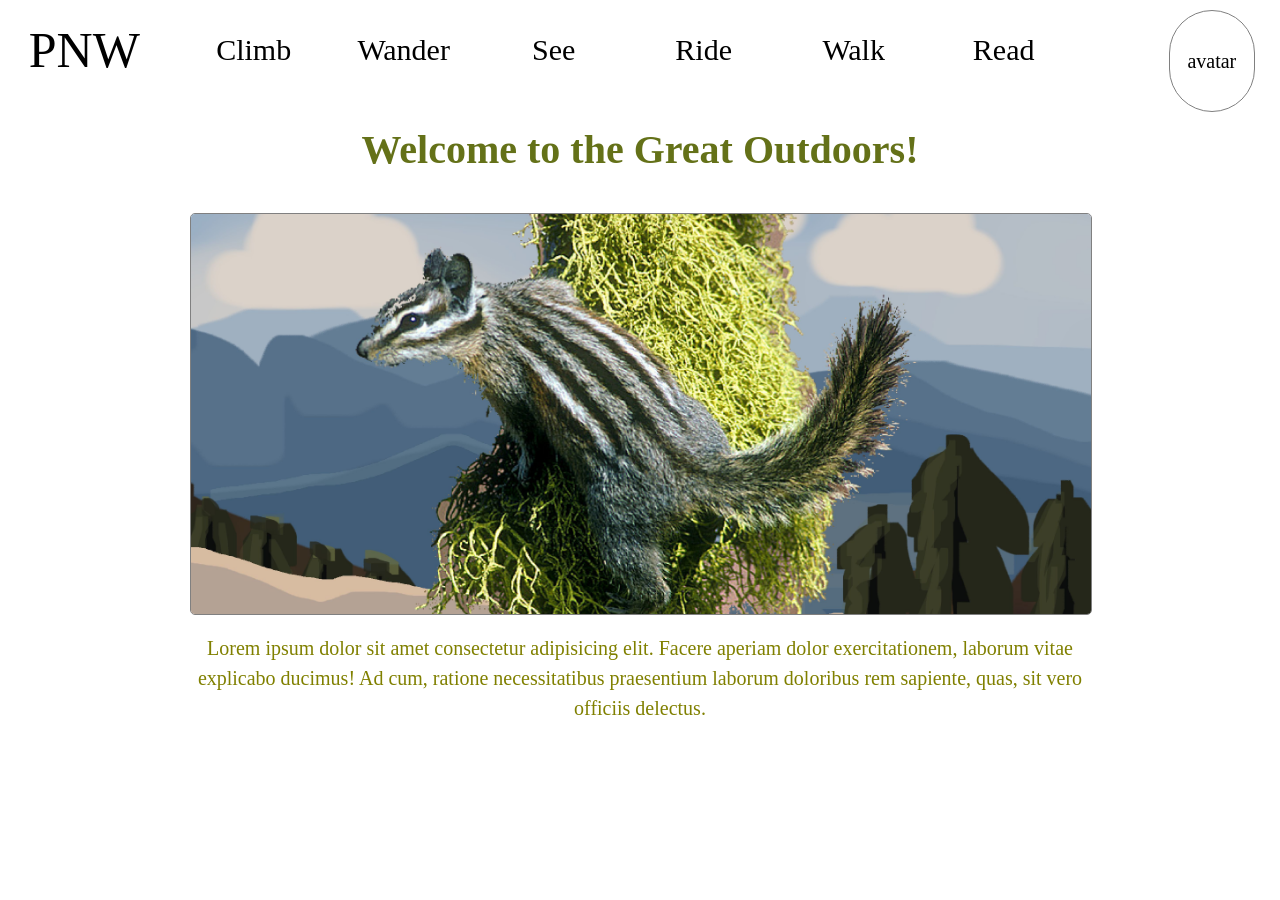
<file: index.html>
<!doctype html>
<html>

<head>
  <title>Welcome to the Great Outdoors!</title>
  <link rel="stylesheet" type="text/css" href="styles/normalize.css" />
  <link rel="stylesheet" type="text/css" href="styles/toplevel.css" />
</head>

<header>
  <nav>
    <div class="logo">PNW</div>
    <ul>
      <li><a href="mountain.html">Climb</a></li>
      <li><a href="forest.html">Wander</a></li>
      <li><a href="falls.html">See</a></li>
      <li><a href="ferry.html">Ride</a></li>
      <li><a href="lake.html">Walk</a></li>
      <li><a href="park.html">Read</a></li>
    </ul>
    <div class="avatar">avatar</div>
  </nav>
</header>

<div class="wrapper">
  <h1>Welcome to the Great Outdoors!</h1>

  <!-- Carousel Start -->
  <div class="carousel">
    <img src="images/outdoors.jpg" class="slide active">
    <img src="images/image-1.jpeg" class="slide">
    <img src="images/image-2.jpeg" class="slide">
    <img src="images/image-3.jpg" class="slide">
    <img src="images/image-5.jpg" class="slide">
    <img src="images/image-5.jpg" class="slide">
  </div>
  <!-- Carousel End -->

  <p class="intro">
    Lorem ipsum dolor sit amet consectetur adipisicing elit. Facere aperiam
    dolor exercitationem, laborum vitae explicabo ducimus! Ad cum, ratione
    necessitatibus praesentium laborum doloribus rem sapiente, quas, sit
    vero officiis delectus.
  </p>

</div>
<script src="scripts/myscripts.js"></script>
</body>

</html>
</file>
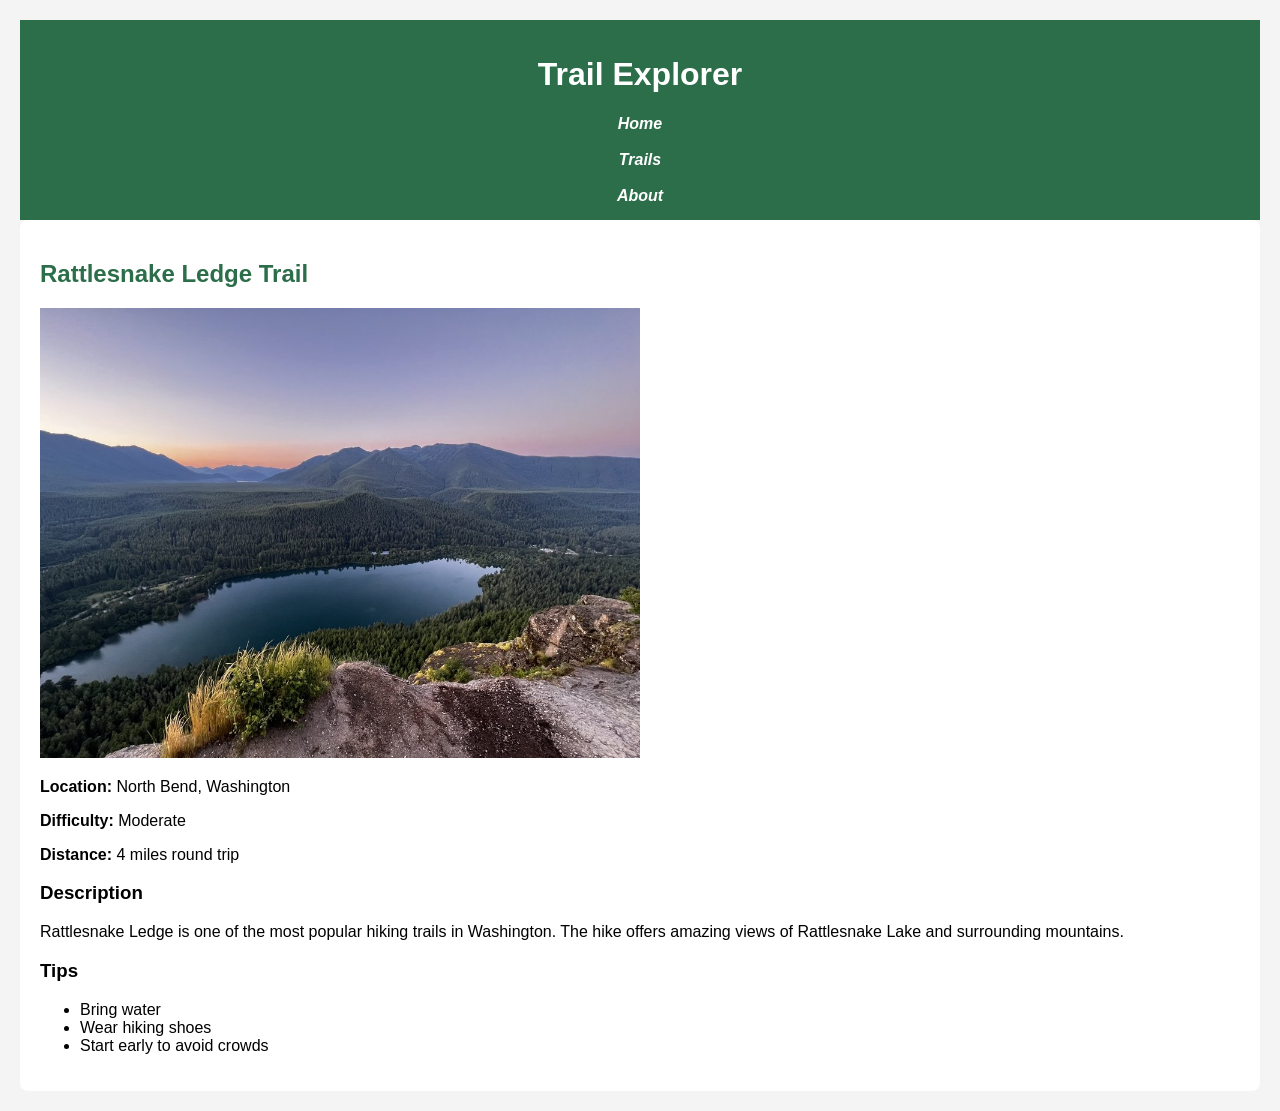
<file: lbr-trail.html>
<!DOCTYPE html>
<html lang="en">
<head>
<meta charset="UTF-8">
<title>Rattlesnake Ledge Trail</title>
<link rel="stylesheet" href="lbr-styles.css">
</head>

<body>


    
<header>
<h1>Trail Explorer</h1>
    <b><i>
      <a href="index.html">Home</a>
      <br>
      <a href="trails.html">Trails</a>
      <br>
      <a href="about.html">About</a>
    </b></i>
</header>

<main>
<h2>Rattlesnake Ledge Trail</h2>

<img src="images/rattlesnake.jpg">

<p><strong>Location:</strong> North Bend, Washington</p>
<p><strong>Difficulty:</strong> Moderate</p>
<p><strong>Distance:</strong> 4 miles round trip</p>

<h3>Description</h3>

<p>
Rattlesnake Ledge is one of the most popular hiking trails in Washington.
The hike offers amazing views of Rattlesnake Lake and surrounding mountains.
</p>

<h3>Tips</h3>

<ul>
<li>Bring water</li>
<li>Wear hiking shoes</li>
<li>Start early to avoid crowds</li>
</ul>

</main>

</body>
</html>
</file>
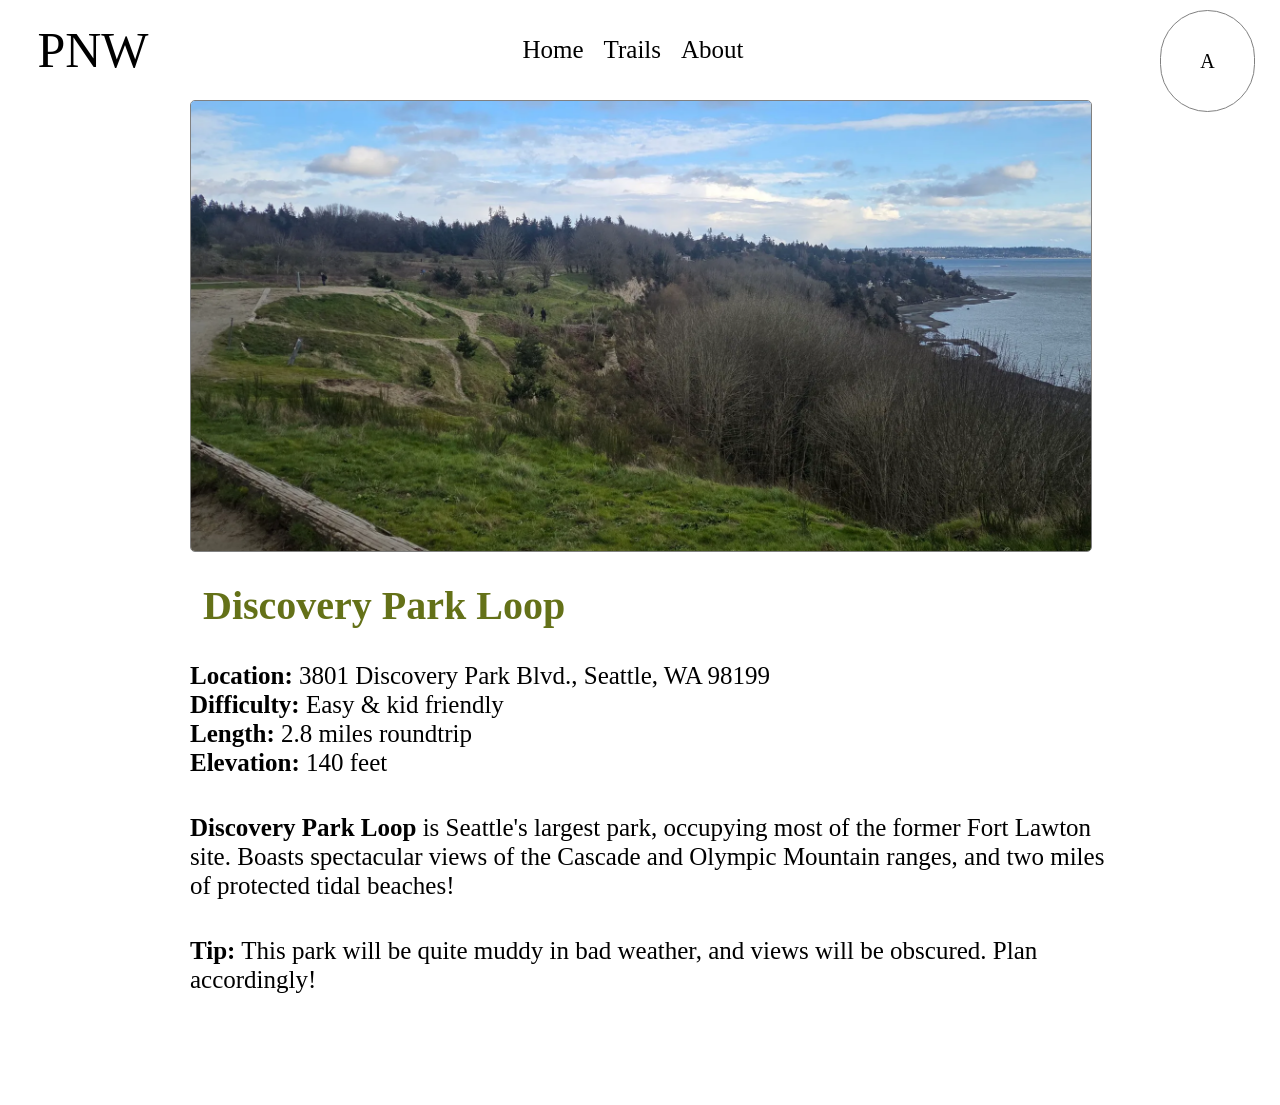
<file: sr-trail.html>
<!doctype html>
<html>

<head>
  <title>PNW The Great Outdoors - Trails</title>
  <link rel="stylesheet" type="text/css" href="styles/normalize.css" />
  <link rel="stylesheet" type="text/css" href="styles/insidetrailslevel_sr.css" />
</head>

<header>
  <nav>
    <div class="logo">PNW</div>
    <ul>
      <li><a href="index.html">Home</a></li>
      <li><a href="trails.html">Trails</a></li>
      <li><a href="about.html">About</a></li>
    </ul>
    <div class="avatar">A</div>
  </nav>
</header>

<div class="wrapper">
  <!-- Carousel Start -->
  <div class="carousel">
    <img src="images/discoverypark-3.webp" class="slide active">
    <img src="images/discoverypark-2.webp" class="slide">
    <img src="images/discoverypark-1.jpeg" class="slide">
  </div>
  <!-- Carousel End -->
    <h2>
    Discovery Park Loop
    </h2>
    <li><b>Location:</b> 3801 Discovery Park Blvd., Seattle, WA 98199</li>
    <li><b>Difficulty:</b> Easy & kid friendly</li>
    <li><b>Length:</b> 2.8 miles roundtrip</li>
    <li><b>Elevation:</b> 140 feet</li>
    <br></br>
    <li><b>Discovery Park Loop</b> is Seattle's largest park, occupying most of the former Fort Lawton site. Boasts spectacular views of the Cascade and Olympic Mountain ranges, and two miles of protected tidal beaches!</li>
    <br></br>
    <li><b>Tip:</b> This park will be quite muddy in bad weather, and views will be obscured. Plan accordingly!</li>
    <br></br>
    <br></br>
    <br></br>
</div>
<script src="scripts/myscripts.js"></script>
</body>

</html>
</file>
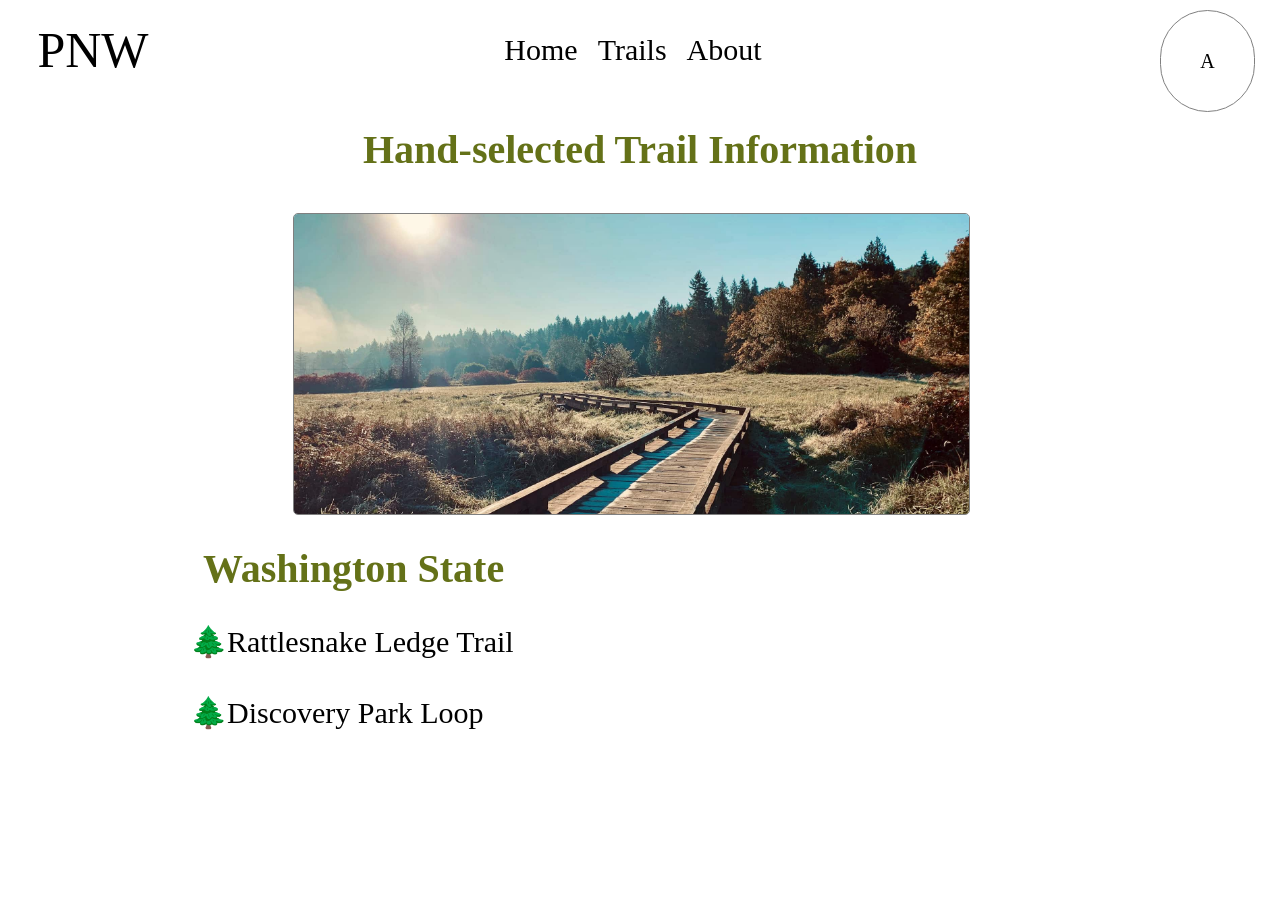
<file: trails.html>
<!doctype html>
<html>

<head>
  <title>PNW The Great Outdoors - Trails</title>
  <link rel="stylesheet" type="text/css" href="styles/normalize.css" />
  <link rel="stylesheet" type="text/css" href="styles/trailslevel.css" />
</head>

<header>
  <nav>
    <div class="logo">PNW</div>
    <ul>
      <li><a href="index.html">Home</a></li>
      <li><a href="trails.html">Trails</a></li>
      <li><a href="about.html">About</a></li>
    </ul>
    <div class="avatar">A</div>
  </nav>
</header>

<div class="wrapper">
  <h1>Hand-selected Trail Information</h1>

  <!-- Carousel Start -->
  <div class="carousel">
    <img src="images/image-6.jpg" class="slide active">
    <img src="images/rattlesnake.jpg" class="slide">
    <img src="images/image-3.jpg" class="slide">
    <img src="images/image-4.jpg" class="slide">
    <img src="images/image-5.jpg" class="slide">
    <img src="images/image-1.jpeg" class="slide">
  </div>
  <!-- Carousel End -->
    <h2>
    Washington State
    </h2>
    <li><a href="lbr-trail.html">🌲Rattlesnake Ledge Trail</a></li>
    <br></br>
    <li><a href="sr-trail.html">🌲Discovery Park Loop</a></li>
</div>
<script src="scripts/myscripts.js"></script>
</body>

</html>
</file>
<file: styles/toplevel.css>
/*
body {
  background-color: linen;
}

h1 {
  color: navy;
}

img{
  width:300px;
  height:200px;
  border:10px solid green;
  color:white;
  border-radius:20px;
}

figcaption{
  width: 315px;
  text-align: left;
  margin-left: 50px;
}
*/

body {
  overflow-x: hidden;
}

header {
  width: 100%;
  height: 100px;
  margin: 0;
}

.wrapper {
  width: 940px;
  margin: 0 auto;
}

.wrapper img {
  width: 900px;
  height: 100%;
  border: 1px solid grey;
  border-radius: 5px;
}

.wrapper h1 {
  text-align: center;
  font-size: 40px;
  margin-bottom: 40px;
  color: rgb(100, 113, 24);
}

ul {
  display: flex;
  align-items: center;
  justify-content: center;
  line-height: 100px;
  width: 940px;
  margin: 0px;
  margin-right: 100px;
  height: 100%;
  padding: 0px;
}

li {
  list-style: none;
  font-size: 30px;
  padding-left: 20px;
  height: 100%;
}

/* link color */
a {
  text-decoration: none;
  color: rgb(0, 0, 0);
  padding: 15px;
  text-align: center;
  margin: 0;
  padding: 0;
  display: block;
  line-height: 100px;
  width: 130px;
}

nav {
  justify-content: space-around;
  display: flex;
  flex-direction: row;
}

.logo {
  display: flex;
  height: 100%;
  width: 200px;
  line-height: 100px;
  align-items: center;
  text-align: center;
  justify-content: center;
  font-size: 50px;
}

.avatar {
  display: flex;
  height: 100%;
  width: 100px;
  line-height: 100px;
  align-items: center;
  font-size: 20px;
  justify-content: center;
  border-radius: 100px;
  margin-top: 10px;
  margin-right: 25px;
  border: 1px solid grey;
}

.intro {
  font-size: 20px;
  text-align: center;
  padding: 20px;
  margin: 0 auto;
  color: olive;
  width: 900px;
  line-height: 1.5;
}

.carousel {
  position: relative;
  width: 900px;
  height: 400px;
  margin: 0 auto;
}

.slide {
    width: 100%;
    height: 100%;
    object-fit: cover;
    position: absolute;
    opacity: 0;
    transition: opacity 1s ease-in-out;
}

.slide.active {
    opacity: 1;
}
</file>
<file: lbr-styles.css>
body {
font-family: Arial, sans-serif;
margin: 20px;
background-color: #f4f4f4;
}

header {
background-color: #2c6e49;
color: white;
padding: 15px;
text-align: center;
}

main {
background: white;
padding: 20px;
border-radius: 8px;
}

h2 {
color: #2c6e49;
}

img {
height: auto;
width: 600px;
}

a {
  font-size: 16px;
  text-decoration: none;
  color: rgb(255, 255, 255);
  text-align: center;
  display: block;
}
</file>
<file: styles/insidetrailslevel_sr.css>
/*
body {
  background-color: linen;
}

h1 {
  color: navy;
}

img{
  width:300px;
  height:200px;
  border:10px solid green;
  color:white;
  border-radius:20px;
}

figcaption{
  width: 315px;
  text-align: left;
  margin-left: 50px;
}
*/

body {
  overflow-x: hidden;
}

header {
  width: 100%;
  height: 100px;
  margin: 0;
}

.wrapper {
  width: 940px;
  margin: 0 auto;
}

.wrapper img {
  width: 900px;
  height: 100%;
  border: 1px solid grey;
  border-radius: 5px;
}

.wrapper h1 {
  text-align: center;
  font-size: 40px;
  margin-bottom: 40px;
  color: rgb(100, 113, 24);
}

.wrapper h2 {
  text-align: left;
  font-size: 40px;
  padding-left: 33px;
  color: rgb(100, 113, 24);
}

ul {
  display: flex;
  align-items: center;
  justify-content: center;
  line-height: 100px;
  width: 940px;
  margin: 0px;
  margin-right: 100px;
  height: 100%;
  padding: 0px;
}

li {
  list-style: none;
  font-size: 25px;
  padding-left: 20px;
  height: 100%;
}

/* link color */
a {
  text-decoration: none;
  color: rgb(0, 0, 0);
  text-align: left;
  display: block;
}




nav {
  justify-content: space-around;
  display: flex;
  flex-direction: row;
}

.logo {
  display: flex;
  height: 100%;
  width: 200px;
  line-height: 100px;
  align-items: center;
  text-align: center;
  justify-content: center;
  font-size: 50px;
}

.avatar {
  display: flex;
  height: 100%;
  width: 100px;
  line-height: 100px;
  align-items: center;
  font-size: 20px;
  justify-content: center;
  border-radius: 100px;
  margin-top: 10px;
  margin-right: 25px;
  border: 1px solid grey;
}

.intro {
  font-size: 20px;
  text-align: center;
  padding: 20px;
  margin: 0 auto;
  color: olive;
  width: 900px;
  line-height: 1.5;
}

.carousel {
  position: relative;
  width: 900px;
  height: 450px;
  margin: 0 auto;
}

.slide {
    display: block;
    width: 100%;
    height: 100%;
    object-fit: cover;
    position: absolute;
    opacity: 0;
    transition: opacity 1s ease-in-out;
}

.slide.active {
    opacity: 1;
}
</file>
<file: styles/trailslevel.css>
/*
body {
  background-color: linen;
}

h1 {
  color: navy;
}

img{
  width:300px;
  height:200px;
  border:10px solid green;
  color:white;
  border-radius:20px;
}

figcaption{
  width: 315px;
  text-align: left;
  margin-left: 50px;
}
*/

body {
  overflow-x: hidden;
}

header {
  width: 100%;
  height: 100px;
  margin: 0;
}

.wrapper {
  width: 940px;
  margin: 0 auto;
}

.wrapper img {
  width: 675px;
  height: 100%;
  border: 1px solid grey;
  border-radius: 5px;
}

.wrapper h1 {
  text-align: center;
  font-size: 40px;
  margin-bottom: 40px;
  color: rgb(100, 113, 24);
}

.wrapper h2 {
  text-align: left;
  font-size: 40px;
  padding-left: 33px;
  color: rgb(100, 113, 24);
}

ul {
  display: flex;
  align-items: center;
  justify-content: center;
  line-height: 100px;
  width: 940px;
  margin: 0px;
  margin-right: 100px;
  height: 100%;
  padding: 0px;
}

li {
  list-style: none;
  font-size: 30px;
  padding-left: 20px;
  height: 100%;
}

/* link color */
a {
  text-decoration: none;
  color: rgb(0, 0, 0);
  text-align: left;
  display: block;
}




nav {
  justify-content: space-around;
  display: flex;
  flex-direction: row;
}

.logo {
  display: flex;
  height: 100%;
  width: 200px;
  line-height: 100px;
  align-items: center;
  text-align: center;
  justify-content: center;
  font-size: 50px;
}

.avatar {
  display: flex;
  height: 100%;
  width: 100px;
  line-height: 100px;
  align-items: center;
  font-size: 20px;
  justify-content: center;
  border-radius: 100px;
  margin-top: 10px;
  margin-right: 25px;
  border: 1px solid grey;
}

.intro {
  font-size: 20px;
  text-align: center;
  padding: 20px;
  margin: 0 auto;
  color: olive;
  width: 900px;
  line-height: 1.5;
}

.carousel {
  position: relative;
  width: 900px;
  height: 300px;
  margin: 0 auto;
}

.slide {
    display: block;
    width: 100%;
    height: 100%;
    margin-left: 103px;
    object-fit: cover;
    position: absolute;
    opacity: 0;
    transition: opacity 1s ease-in-out;
}

.slide.active {
    opacity: 1;
}
</file>
